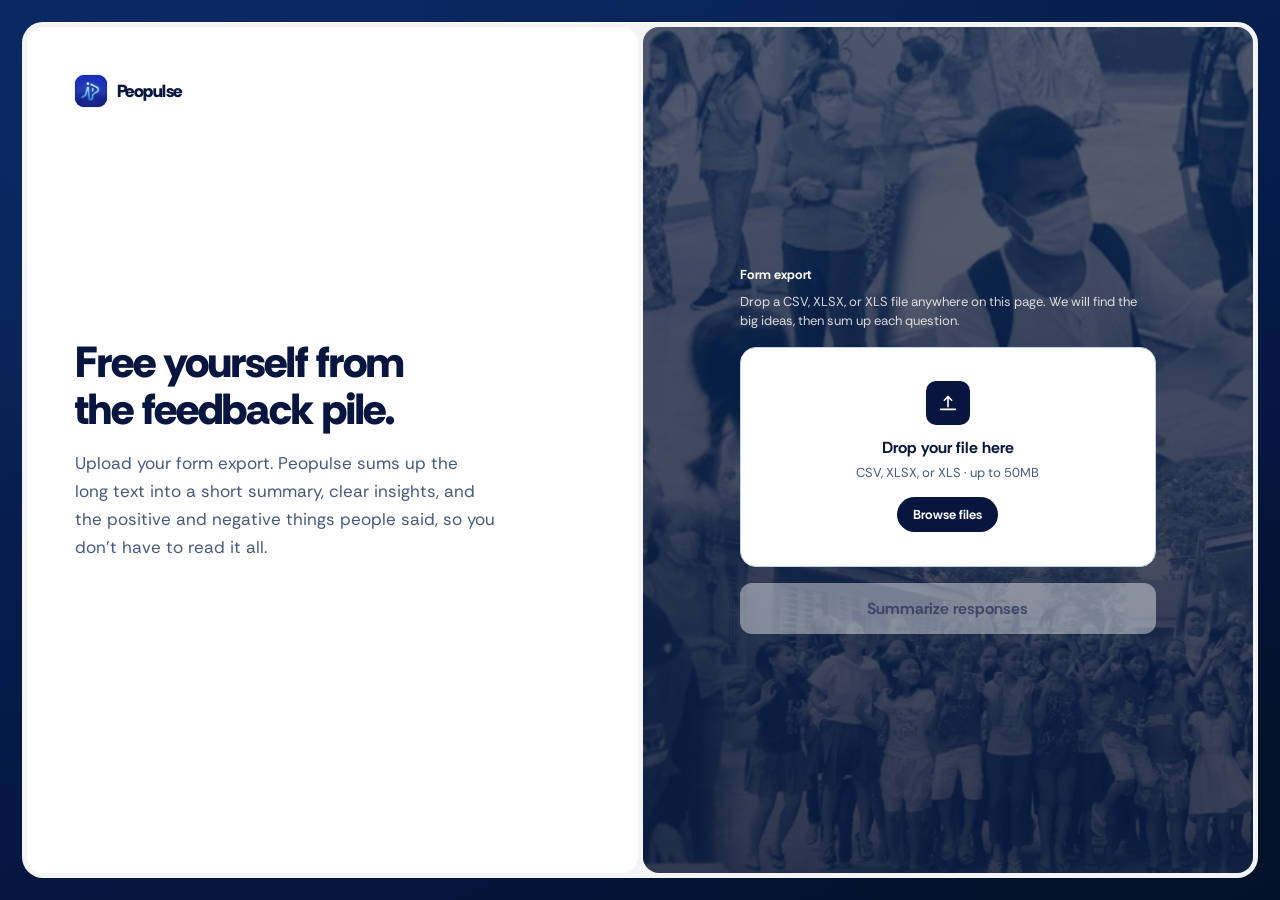
<file: frontend/index.html>
<!DOCTYPE html>
<html lang="en">
<head>
  <meta charset="UTF-8"/>
  <meta name="viewport" content="width=device-width, initial-scale=1.0"/>
  <title>Peopulse</title>
  <link href="https://fonts.googleapis.com/css2?family=Rethink+Sans:wght@400;500;600;700;800&display=swap" rel="stylesheet"/>
  <link rel="stylesheet" href="styles.css"/>
</head>
<body data-view="upload">
  <div id="app">
    <div id="app-pages"></div>
    <div id="app-toast"></div>
  </div>

  <script src="js/config.js"></script>
  <script src="js/api.js"></script>
  <script src="js/sample-analysis.js"></script>
  <script src="js/app.js"></script>
  <script src="js/load-components.js"></script>
</body>
</html>
</file>
<file: frontend/styles.css>
*{margin:0;padding:0;box-sizing:border-box;}

:root{
  --bg:#F5F8FE;
  --surface:#FFFFFF;
  --surface-sunken:#EDF3FC;
  --navy:#07153F;
  --navy-strong:#040D28;
  --sky:#1E6FD9;
  --sky-text:#175FC4;
  --sky-soft:#EAF2FC;
  --positive-bg:#F0FDF4;
  --positive-ink:#16A34A;
  --negative-bg:#FFF5F5;
  --negative-ink:#EF4444;
  --ink:#0A1638;
  --ink-muted:#48597A;
  --line:#DCE6F5;
  --line-strong:#C1D2EC;
  --frame:#F3F4F6;
  --radius:16px;
  --radius-card:16px;
  --frame-gap:5px;
  --shell-max:80rem;
  --gutter:clamp(16px,2.8vw,28px);
  --ease:cubic-bezier(0.16,1,0.3,1);
  --font:'Rethink Sans',system-ui,sans-serif;
  --shadow-card:0 20px 48px rgba(10,22,56,0.10), 0 2px 6px rgba(10,22,56,0.06);
  --shadow-sheet:0 28px 64px rgba(7,21,63,0.18), 0 4px 12px rgba(7,21,63,0.08);
}

html{color-scheme:light;}

body{
  font-family:var(--font);
  color:var(--ink);
  background-color:#061B4A;
  background-image:
    radial-gradient(120% 90% at 18% 12%, #0A2A66 0%, transparent 55%),
    radial-gradient(90% 80% at 88% 88%, #041228 0%, transparent 50%),
    linear-gradient(160deg, #0A2758 0%, #061B4A 48%, #040F2E 100%);
  background-attachment:fixed;
  min-height:100vh;
  overflow-x:hidden;
}

#app{position:relative;z-index:1;min-height:100vh;display:flex;flex-direction:column;}

.brand-badge{
  flex-shrink:0;display:block;
  width:32px;height:32px;border-radius:9px;
  overflow:hidden;
  background:#0047AB;
  box-shadow:0 0 0 1px rgba(7,21,63,0.08);
}
.brand-badge-img{
  display:block;width:100%;height:100%;
  object-fit:cover;object-position:center;
}

/* PAGE */
.page{display:none;flex:1;}
.page.active{display:block;animation:rise 0.32s var(--ease);}
@keyframes rise{from{opacity:0;transform:translateY(12px);}to{opacity:1;transform:translateY(0);}}
@media (prefers-reduced-motion:reduce){
  .page.active{animation:none;}
  *{transition:none!important;animation-duration:0.001ms!important;}
}

.shell{
  width:min(var(--shell-max),100%);
  margin:0 auto;
  padding:clamp(28px,4vw,48px) var(--gutter) 64px;
}

/* Upload: full-viewport framed card */
.shell--upload{
  min-height:100vh;
  display:flex;
  align-items:stretch;
  padding:clamp(14px,2.2vw,22px);
}

.frame{
  flex:1;
  display:flex;
  min-width:0;
  min-height:0;
  padding:var(--frame-gap);
  border-radius:calc(var(--radius-card) + var(--frame-gap));
  background:var(--frame);
  box-shadow:0 2px 0 rgba(255,255,255,0.28) inset;
}

/* ── UPLOAD SHEET (brand + copy | form on image) ── */
.sheet{
  flex:1;
  display:flex;
  flex-direction:column;
  min-width:0;
  background:var(--surface);
  border-radius:var(--radius-card);
  box-shadow:var(--shadow-sheet);
  overflow:hidden;
}

/* Upload: two rounded columns with grey frame showing as outer border + middle divider */
.shell--upload .sheet{
  background:transparent;
  box-shadow:none;
  border-radius:0;
  overflow:visible;
}
.shell--upload .sheet-body{
  gap:var(--frame-gap);
}

.sheet-body{
  flex:1;
  display:flex;
  align-items:stretch;
  min-height:0;
}

.sheet-intro{
  --intro-pad:clamp(28px,3.8vw,48px);
  flex:1 1 0;
  position:relative;
  padding:var(--intro-pad);
  background:var(--surface);
  display:flex;
  flex-direction:column;
  justify-content:center;
  min-width:0;
  border-radius:var(--radius-card);
  overflow:hidden;
}

.intro-brand{
  position:absolute;
  top:var(--intro-pad);
  left:var(--intro-pad);
  z-index:1;
  display:inline-flex;
  align-items:center;
  gap:10px;
  color:var(--navy);
  font-size:1.1rem;
  font-weight:800;
  letter-spacing:-0.03em;
  cursor:pointer;
  user-select:none;
  border-radius:8px;
}
.intro-brand:focus-visible{outline:2px solid var(--sky);outline-offset:4px;}

.intro-copy{
  flex:0 1 auto;
  display:flex;
  flex-direction:column;
  justify-content:center;
  max-width:28rem;
  width:100%;
}

.sheet-form{
  flex:1 1 0;
  position:relative;
  padding:clamp(28px,3.8vw,48px);
  display:flex;
  flex-direction:column;
  justify-content:center;
  min-width:0;
  border-radius:var(--radius-card);
  overflow:hidden;
  background-color:#061B4A;
  background-image:url("assets/intro-panel.png");
  background-size:cover;
  background-position:center;
  background-repeat:no-repeat;
}
.sheet-form::before{
  content:'';
  position:absolute;inset:0;
  background:linear-gradient(180deg, rgba(4,13,40,0.62) 0%, rgba(4,13,40,0.78) 100%);
  pointer-events:none;
}

.form-panel{
  position:relative;
  z-index:1;
  width:100%;
  max-width:26rem;
  margin:0 auto;
}

.intro-title{
  font-size:clamp(2rem, 3.4vw, 3.15rem);
  font-weight:800;letter-spacing:-0.02em;
  color:var(--navy);text-wrap:balance;
  line-height:1.08;margin-bottom:16px;
}
.intro-lede{
  font-size:1.0625rem;line-height:1.65;
  color:var(--ink-muted);
  text-wrap:pretty;
  max-width:42ch;
}

.form-label{
  font-size:0.8125rem;font-weight:700;
  color:#fff;
  margin-bottom:10px;
}
.form-hint{
  font-size:0.8125rem;color:rgba(255,255,255,0.82);
  margin-bottom:16px;line-height:1.45;
}

/* UPLOAD — one fixed shell, two states (empty | ready) */
.upload-slot{
  --upload-h:220px;
  display:grid;
  margin-bottom:16px;
  min-width:0;
  width:100%;
  min-height:var(--upload-h);
}
.upload-slot > .dropzone,
.upload-slot > .file-prev{
  grid-area:1 / 1;
  margin-bottom:0;
  min-width:0;
  max-width:100%;
  width:100%;
  box-sizing:border-box;
  min-height:var(--upload-h);
}
.upload-slot > .dropzone.is-hidden{
  display:none;
}
.upload-slot > .file-prev[hidden]{
  display:none !important;
}

.dropzone,
.file-prev{
  border:1.5px solid var(--line-strong);
  border-radius:var(--radius);
  padding:24px;
  background:var(--surface);
  color:var(--ink);
  display:flex;
  flex-direction:column;
  align-items:center;
  justify-content:center;
  gap:0;
  cursor:pointer;
  transition:
    border-color 0.28s var(--ease),
    background 0.28s var(--ease),
    box-shadow 0.28s var(--ease),
    color 0.28s var(--ease);
}
.dropzone:hover,.dropzone.dz-active,.dropzone:focus-visible{
  border-color:var(--navy);
  background:var(--surface-sunken);
  box-shadow:none;
  outline:none;
}
.file-prev:hover,.file-prev:focus-visible{
  border-color:transparent;
  background:var(--surface-sunken);
  box-shadow:none;
  outline:none;
}
.dropzone:hover .dz-icon,
.dropzone.dz-active .dz-icon,
.dropzone:focus-visible .dz-icon{
  background:var(--navy-strong);
  color:#fff;
}
.dropzone:hover .dz-title,
.dropzone.dz-active .dz-title,
.dropzone:focus-visible .dz-title{
  color:var(--navy-strong);
}
.dropzone:hover .btn-ghost,
.dropzone.dz-active .btn-ghost,
.dropzone:focus-visible .btn-ghost{
  background:var(--navy-strong);
}

.file-prev{
  border-color:transparent;
  background:var(--surface);
  gap:14px;
  z-index:1;
}

.file-prev .file-attachment{
  display:flex;
  align-items:center;
  gap:12px;
  width:100%;
  min-width:0;
  padding:12px 12px 12px 14px;
  border-radius:12px;
  background:var(--navy);
  border:none;
  transition:background 0.28s var(--ease);
}
.file-prev:hover .file-attachment,
.file-prev:focus-visible .file-attachment{
  background:var(--navy-strong);
}
.file-prev .file-prev-icon{
  width:40px;height:40px;border-radius:10px;
  display:flex;align-items:center;justify-content:center;
  background:#fff;
  color:var(--navy);
  flex:0 0 auto;
  transition:
    background 0.28s var(--ease),
    color 0.28s var(--ease);
}
.file-prev:hover .file-prev-icon,
.file-prev:focus-visible .file-prev-icon{
  background:#fff;
  color:var(--navy-strong);
}
.file-prev .file-prev-meta{
  min-width:0;
  flex:1 1 auto;
}
.file-prev .file-prev-name{
  font-size:0.875rem;font-weight:600;
  color:#fff;
  overflow:hidden;text-overflow:ellipsis;white-space:nowrap;
  line-height:1.35;
}
.file-prev .file-prev-size{
  font-size:0.75rem;color:rgba(255,255,255,0.72);
  margin-top:2px;line-height:1.3;
}
.file-prev .file-prev-rm{
  flex:0 0 auto;
  border:none;background:transparent;
  color:rgba(255,255,255,0.72);
  cursor:pointer;
  width:32px;height:32px;border-radius:8px;
  display:inline-flex;align-items:center;justify-content:center;
}
.file-prev .file-prev-rm:hover{background:rgba(255,255,255,0.14);color:#fff;}
.file-prev .file-prev-rm:focus-visible{outline:2px solid var(--navy);outline-offset:2px;}
.file-prev .file-prev-hint{
  margin:0;
  font-size:0.75rem;
  color:var(--ink-muted);
  text-align:center;
  line-height:1.4;
}

#page-upload.is-dragging .frame{
  box-shadow:0 2px 0 rgba(255,255,255,0.28) inset, 0 0 0 2px rgba(243,244,246,0.7);
}
#page-upload.is-dragging .dropzone{
  border-color:var(--navy);
  background:var(--surface-sunken);
}
#page-upload.is-dragging .dropzone .dz-icon{
  background:var(--navy-strong);
  color:#fff;
}
#page-upload.is-dragging .upload-slot > .dropzone.is-hidden{
  display:flex;
  pointer-events:none;
}
#page-upload.is-dragging .upload-slot > .file-prev:not([hidden]){
  display:none !important;
}

.dz-icon{
  width:44px;height:44px;margin-bottom:12px;
  border-radius:10px;
  display:flex;align-items:center;justify-content:center;
  background:var(--navy);
  border:none;
  color:#fff;
  transition:
    background 0.28s var(--ease),
    color 0.28s var(--ease);
}
.dz-title{
  font-size:1rem;font-weight:700;margin-bottom:6px;color:var(--ink);
  transition:color 0.28s var(--ease);
}
.dz-sub{font-size:0.8125rem;color:var(--ink-muted);margin-bottom:16px;}

.btn-primary{
  width:100%;
  font-family:var(--font);
  font-size:1rem;font-weight:700;
  padding:15px 20px;
  border:none;border-radius:12px;
  cursor:pointer;
  color:#fff;
  background:var(--navy);
  transition:background 0.18s var(--ease), transform 0.18s var(--ease);
}
.btn-primary:hover:not(:disabled){background:var(--navy-strong);}
.btn-primary:disabled{
  cursor:not-allowed;
  background:#B7C4DC;
  color:#fff;
}
.btn-primary:focus-visible{outline:2px solid #9ec5ff;outline-offset:3px;}
.sheet-form .btn-primary{
  background:#fff;
  color:var(--navy);
}
.sheet-form .btn-primary:hover:not(:disabled){
  background:var(--surface-sunken);
}
.sheet-form .btn-primary:disabled{
  background:rgba(255,255,255,0.42);
  color:rgba(7,21,63,0.55);
}
.sheet-form .btn-primary.is-loading:disabled{
  background:var(--navy);
  color:#fff;
}
.sheet-form .btn-primary:focus-visible{outline-color:#fff;}

.btn-ghost{
  display:inline-flex;align-items:center;justify-content:center;
  font-family:var(--font);
  font-size:0.8125rem;font-weight:700;
  padding:9px 16px;
  border-radius:999px;
  border:none;
  background:var(--navy);
  color:#fff;
  cursor:pointer;
  transition:background 0.28s var(--ease);
}
.dropzone .btn-ghost{pointer-events:none;}
.btn-ghost.btn-ghost--outline{
  background:#fff;
  color:var(--ink);
  border:none;
}
.btn-ghost.btn-ghost--outline:hover{
  background:var(--sky-soft);
}

.btn-primary.is-loading{
  cursor:wait;
}
.btn-run-label{
  display:inline-flex;
  align-items:baseline;
  justify-content:center;
  gap:0;
  min-height:1.25em;
}
.btn-run-status{
  display:inline-flex;
  align-items:baseline;
  justify-content:center;
  opacity:1;
  transition:opacity 0.4s ease-in-out;
}
.btn-run-status.is-fading{
  opacity:0;
}
.btn-run-msg{
  display:inline-block;
}
.loading-dots{
  display:inline-flex;
  width:1.2em;
  margin-left:1px;
  justify-content:flex-start;
  letter-spacing:0.02em;
}
.loading-dots span{
  opacity:0.2;
  animation:loading-dot 1.4s ease-in-out infinite;
}
.loading-dots span:nth-child(2){animation-delay:0.18s;}
.loading-dots span:nth-child(3){animation-delay:0.36s;}
@keyframes loading-dot{
  0%, 80%, 100%{opacity:0.2;}
  40%{opacity:1;}
}
@media (prefers-reduced-motion:reduce){
  .loading-dots span{animation:none;opacity:1;}
  .btn-run-status{transition:none;}
}

/* ── RESULTS (page-output) ── */
.sheet-output{padding:clamp(32px,4vw,48px);}
body[data-view="output"] .sheet{
  background:var(--frame);
  border:none;
  box-shadow:var(--shadow-card);
  border-radius:calc(var(--radius) + 4px);
}
.page-head--row{
  display:flex;align-items:flex-start;justify-content:space-between;gap:20px;
  margin-bottom:28px;
}
.page-title{
  font-size:clamp(1.75rem, 2.4vw, 2.2rem);
  font-weight:800;letter-spacing:-0.015em;
  color:var(--navy);text-wrap:balance;
  line-height:1.14;margin-bottom:8px;
}
.page-sub{
  font-size:1rem;line-height:1.6;
  color:var(--ink-muted);
  text-wrap:pretty;
  max-width:52ch;
}
#output-meta{
  display:flex;flex-direction:column;gap:2px;
  max-width:none;
}
.output-meta-file,
.output-meta-count{white-space:nowrap;}
.output-meta-file{
  min-width:0;max-width:100%;
  overflow:hidden;text-overflow:ellipsis;
}

.section-label{
  font-size:0.8125rem;font-weight:700;
  letter-spacing:-0.01em;
  color:var(--sky-text);margin-bottom:14px;
}

.takeaway{
  background:var(--surface);
  border:none;
  border-radius:var(--radius);
  padding:24px 26px;
  margin-bottom:28px;
}
.theme-list{list-style:none;display:flex;flex-direction:column;gap:8px;}
.theme-list .q-point{
  font-size:1.0625rem;font-weight:600;
}

/* By question — each question is one continuous card (expanded by default) */
.questions-panel{margin:0;}
.questions-panel > .section-label{margin-bottom:14px;}
.questions{
  display:flex;
  flex-direction:column;
  gap:12px;
}
.q-item{
  background:var(--surface);
  border-radius:var(--radius);
  overflow:hidden;
}
.q-head{
  display:flex;
  align-items:flex-start;
  justify-content:space-between;
  gap:16px;
  width:100%;
  padding:18px 22px;
  margin:0;
  border:none;
  background:transparent;
  font:inherit;
  text-align:left;
  color:inherit;
  cursor:pointer;
  user-select:none;
  transition:background 0.18s var(--ease);
}
.q-item.is-open .q-head{padding-bottom:16px;}
.q-head:hover{background:rgba(7,21,63,0.03);}
.q-head:focus-visible{
  outline:2px solid var(--sky);
  outline-offset:-2px;
}
.q-head-text{min-width:0;flex:1;}
.q-title{
  font-size:1rem;font-weight:800;color:var(--navy);
  margin-bottom:8px;letter-spacing:0;
  text-wrap:balance;
  transition:color 0.18s var(--ease);
}
.q-head:hover .q-title{color:var(--navy-strong);}
.q-summary{
  font-size:0.975rem;line-height:1.65;
  color:var(--ink-muted);
  text-wrap:pretty;
  max-width:68ch;
}
.q-item:not(.is-open) .q-summary{
  display:-webkit-box;
  -webkit-box-orient:vertical;
  -webkit-line-clamp:2;
  overflow:hidden;
}
.q-chevron{
  flex:0 0 auto;
  display:inline-flex;align-items:center;justify-content:center;
  width:32px;height:32px;margin-top:2px;
  border-radius:8px;
  color:var(--ink-muted);
  transition:transform 0.28s var(--ease), color 0.18s var(--ease), background 0.18s var(--ease);
}
.q-head:hover .q-chevron{
  color:var(--navy);
  background:rgba(7,21,63,0.05);
}
.q-item.is-open .q-chevron{
  transform:rotate(180deg);
  color:var(--navy);
  background:rgba(7,21,63,0.06);
}

.q-detail-panel{
  display:grid;
  grid-template-rows:0fr;
  transition:grid-template-rows 0.32s var(--ease);
}
.q-item.is-open .q-detail-panel{
  grid-template-rows:1fr;
}
.q-detail-panel__inner{
  overflow:hidden;
  min-height:0;
  opacity:0;
  transition:opacity 0.22s var(--ease);
}
.q-item.is-open .q-detail-panel__inner{
  opacity:1;
}

.q-detail{
  display:flex;
  flex-direction:column;
  gap:18px;
  margin:0;
  padding:4px 22px 20px;
}
.q-group{min-width:0;}
.q-group-label{
  font-size:0.8125rem;font-weight:700;
  letter-spacing:-0.01em;
  color:var(--sky-text);
  margin:14px 0 10px;
}
.q-group:first-child .q-group-label{margin-top:12px;}
.q-points{
  list-style:none;
  display:flex;
  flex-direction:column;
  gap:8px;
}
.q-point{
  display:flex;
  align-items:flex-start;
  gap:10px;
  margin:0;
  padding:10px 12px;
  border:none;
  border-radius:10px;
  font-size:0.9375rem;line-height:1.55;
  text-wrap:pretty;
}
.q-point--positive{
  background:var(--positive-bg);
  color:var(--ink);
}
.q-point--negative{
  background:var(--negative-bg);
  color:var(--ink);
}
.q-point--empty{
  background:var(--surface-sunken);
  color:var(--ink-muted);
}
.q-point-badge{
  flex:0 0 auto;
  display:inline-flex;
  align-items:center;
  justify-content:center;
  width:20px;height:20px;
  margin-top:2px;
  border-radius:50%;
  color:#fff;
}
.q-point--positive .q-point-badge{background:var(--positive-ink);}
.q-point--negative .q-point-badge{background:var(--negative-ink);}
.q-point-icon{display:block;width:12px;height:12px;}
.q-points li .q-point-text::before{content:'\201C';}
.q-points li .q-point-text::after{content:'\201D';}

@media (prefers-reduced-motion:reduce){
  .q-detail-panel,
  .q-detail-panel__inner,
  .q-chevron{transition:none;}
}

.output-footer{
  display:flex;
  align-items:center;
  justify-content:center;
  gap:10px;
  margin-top:12px;
  padding:14px 20px;
  background:var(--surface);
  border-radius:var(--radius);
  color:var(--navy);
  font-size:1rem;
  font-weight:800;
  letter-spacing:-0.03em;
}

.toast{
  position:fixed;bottom:24px;right:24px;z-index:200;
  display:none;align-items:center;gap:8px;
  padding:12px 16px;border-radius:12px;
  background:var(--navy);color:#fff;
  font-size:0.875rem;font-weight:600;
  box-shadow:0 12px 32px rgba(4,14,40,0.35);
}
.toast.show{display:flex;}

@media (max-width:900px){
  .shell--upload{
    min-height:auto;
    padding:12px;
  }
  .frame{
    --frame-gap:4px;
    border-radius:calc(12px + var(--frame-gap));
  }
  .shell--upload .sheet{
    min-height:auto;
  }
  .sheet-body{
    flex-direction:column;
  }
  .sheet-intro,
  .sheet-form{
    flex:1 1 auto;
    border-radius:12px;
  }
  .sheet-intro{
    min-height:auto;
    /* Keep logo out of flow; pad so centered copy clears it on short stacks */
    padding-top:calc(var(--intro-pad) + 44px);
  }
  .intro-copy{
    max-width:none;
  }
  .sheet-form{
    min-height:min(70vh, 560px);
  }
  .page-head--row{flex-direction:column;align-items:stretch;}
}
</file>
